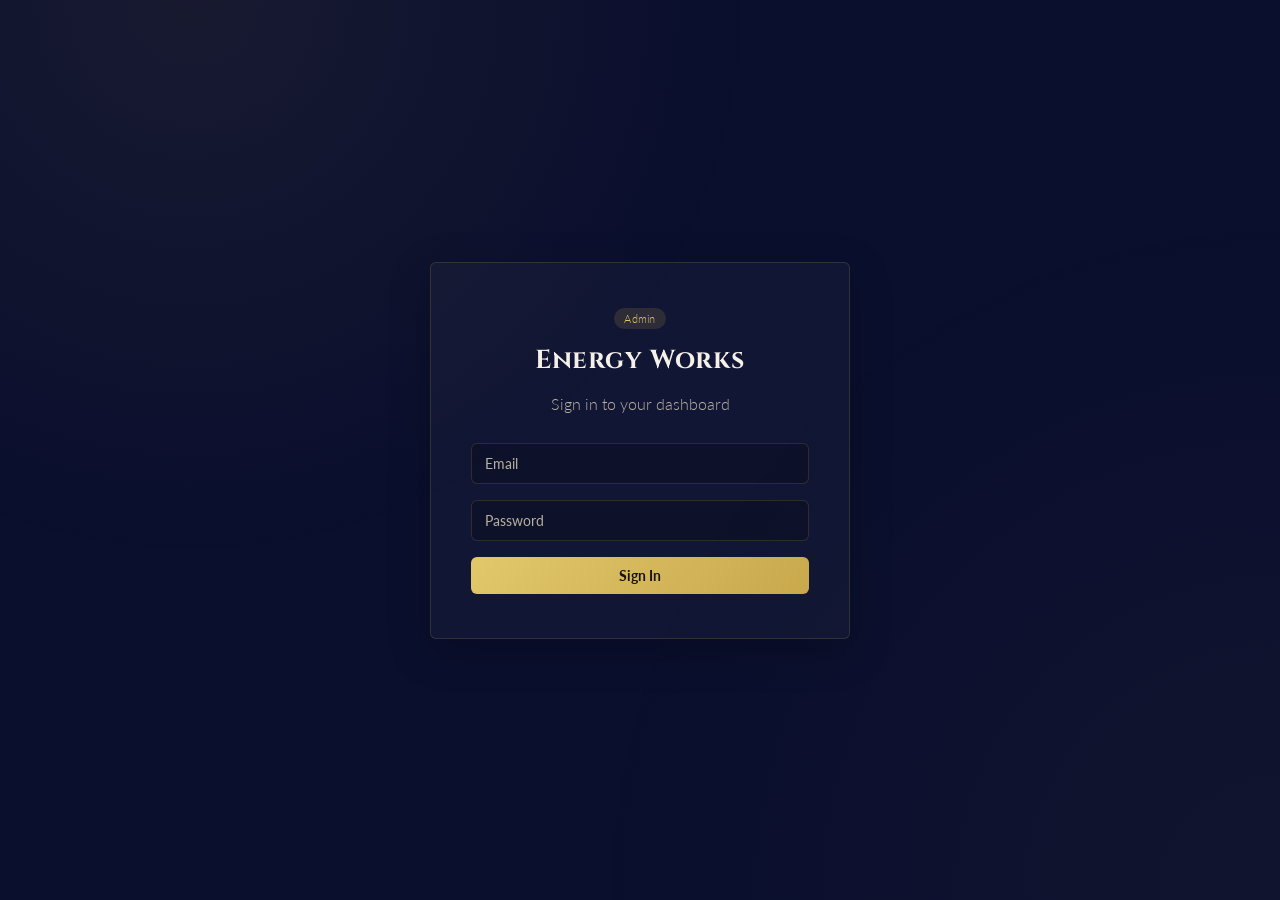
<file: admin.html>
<!doctype html>
<html lang="en">
<head>
  <meta charset="utf-8">
  <meta http-equiv="refresh" content="0; url=AdminHome.html">
  <title>Redirecting… — Energy Works Admin</title>
</head>
<body style="background:#0a0f2e;color:#f5f0e8;font-family:Arial,sans-serif;display:flex;align-items:center;justify-content:center;height:100vh">
  <p>Redirecting to <a href="AdminHome.html" style="color:#c9a84c">the dashboard</a>…</p>
</body>
</html>
</file>
<file: assets/admin-theme.css>
/* ==========================================================================
   Energy Works — Admin Theme
   Matches the public landing page: deep navy background, gold accents,
   Cinzel for display type, Lato for body copy.
   ========================================================================== */

:root{
  --navy-deep:   #0a0f2e;   /* page background */
  --navy-panel:  #0d1b4b;   /* sidebar / topbar / raised panels */
  --navy-glass:  rgba(255,255,255,0.03);
  --gold:        #c9a84c;
  --gold-light:  #e2c76b;
  --gold-line:   rgba(201,168,76,0.18);
  --gold-line-soft: rgba(201,168,76,0.08);
  --cream:       #f5f0e8;
  --muted:       #b8b0a0;
  --danger:      #f87171;
  --success:     #9be3ae;
  --pending:     #f6d78b;
  --radius:      6px;
  --sidebar-w:   260px;
}

*{ box-sizing: border-box; }

html, body{
  margin: 0;
  min-height: 100%;
  background: var(--navy-deep);
  color: var(--cream);
  font-family: 'Lato', Arial, sans-serif;
  font-weight: 300;
}

body{
  position: relative;
}

/* soft ambient glow, echoes the hero background on the landing page */
body::before{
  content: "";
  position: fixed;
  inset: 0;
  pointer-events: none;
  z-index: 0;
  background:
    radial-gradient(circle at 15% 0%, rgba(201,168,76,.07), transparent 40%),
    radial-gradient(circle at 100% 100%, rgba(201,168,76,.04), transparent 45%);
}

h1, h2, h3{
  font-family: 'Cinzel', Georgia, serif;
  font-weight: 700;
  letter-spacing: .02em;
  margin: 0;
}

a{ color: inherit; text-decoration: none; }
.muted{ color: var(--muted); }
.gold{ color: var(--gold-light); }

/* ---------- App shell ---------- */
.ew-app{
  position: relative;
  z-index: 1;
  min-height: 100vh;
  display: flex;
}

/* sidebar.js injects markup into this node — keep it out of the flex flow
   so the <aside> behaves as a direct flex child of .ew-app */
#ew-sidebar-root{
  display: contents;
}

/* ---------- Sidebar ---------- */
.ew-sidebar{
  width: var(--sidebar-w);
  flex-shrink: 0;
  background: var(--navy-panel);
  border-right: 1px solid var(--gold-line-soft);
  padding: 28px 20px;
  display: flex;
  flex-direction: column;
  position: sticky;
  top: 0;
  height: 100vh;
}

.ew-brand{
  color: var(--gold);
  font-family: 'Cinzel', Georgia, serif;
  font-weight: 700;
  font-size: 17px;
  letter-spacing: .04em;
  margin-bottom: 36px;
  display: flex;
  align-items: center;
  gap: 8px;
}

.ew-nav{
  display: flex;
  flex-direction: column;
  gap: 4px;
  flex: 1;
}

.ew-nav a{
  color: var(--muted);
  font-size: 14px;
  padding: 10px 12px;
  border-radius: var(--radius);
  border-left: 2px solid transparent;
  transition: background .15s ease, color .15s ease, border-color .15s ease;
}

.ew-nav a:hover{
  color: var(--cream);
  background: rgba(255,255,255,0.03);
}

.ew-nav a.active{
  color: var(--gold-light);
  background: rgba(201,168,76,.08);
  border-left-color: var(--gold);
}

.ew-sidebar-footer{
  border-top: 1px solid var(--gold-line-soft);
  padding-top: 16px;
  margin-top: 16px;
}

.ew-admin-email{
  font-size: 12px;
  color: var(--muted);
  margin-bottom: 10px;
  word-break: break-all;
}

.ew-logout{
  width: 100%;
  background: transparent;
  border: 1px solid var(--gold-line);
  color: var(--muted);
  padding: 9px 12px;
  border-radius: var(--radius);
  font-family: 'Lato', Arial, sans-serif;
  font-size: 13px;
  cursor: pointer;
  transition: border-color .15s ease, color .15s ease;
}

.ew-logout:hover{
  border-color: var(--gold);
  color: var(--gold-light);
}

/* mobile toggle button (hidden on desktop) */
.ew-menu-btn{
  display: none;
  position: fixed;
  top: 16px;
  left: 16px;
  z-index: 40;
  background: var(--navy-panel);
  border: 1px solid var(--gold-line);
  color: var(--gold-light);
  width: 40px;
  height: 40px;
  border-radius: var(--radius);
  font-size: 18px;
  cursor: pointer;
}

.ew-sidebar-backdrop{
  display: none;
}

/* ---------- Main content ---------- */
.ew-main{
  flex: 1;
  min-width: 0;
  padding: 40px 44px;
  position: relative;
  z-index: 1;
}

.ew-page-head{
  margin-bottom: 8px;
}

.ew-page-sub{
  color: var(--muted);
  margin: 8px 0 28px;
}

/* ---------- Cards / panels ---------- */
.ew-card{
  background: var(--navy-glass);
  border: 1px solid var(--gold-line);
  box-shadow: 0 12px 40px rgba(0,0,0,.25);
  border-radius: var(--radius);
  padding: 24px;
}

.ew-grid{ display: grid; gap: 20px; }
.ew-stats{ grid-template-columns: repeat(4, 1fr); }
.ew-cards{ grid-template-columns: repeat(4, 1fr); }

.ew-stat-label{
  font-size: 11px;
  text-transform: uppercase;
  letter-spacing: 2px;
  color: var(--muted);
  margin-bottom: 12px;
}

.ew-stat-value{
  font-family: 'Cinzel', Georgia, serif;
  font-size: 30px;
  color: var(--gold-light);
}

/* ---------- Forms ---------- */
input, select, textarea{
  width: 100%;
  background: rgba(0,0,0,0.2);
  border: 1px solid var(--gold-line);
  color: var(--cream);
  padding: 11px 13px;
  border-radius: var(--radius);
  outline: none;
  font-family: 'Lato', Arial, sans-serif;
  font-size: 14px;
}

input::placeholder{ color: var(--muted); }
input:focus, select:focus, textarea:focus{ border-color: var(--gold-light); }

label{ font-size: 13px; }

/* ---------- Buttons ---------- */
button, .btn{
  border: 0;
  border-radius: var(--radius);
  padding: 10px 18px;
  cursor: pointer;
  font-family: 'Lato', Arial, sans-serif;
  font-size: 14px;
  transition: opacity .15s ease, border-color .15s ease;
}

.btn-gold{
  background: linear-gradient(135deg, var(--gold-light), var(--gold));
  color: #17140d;
  font-weight: 700;
}
.btn-gold:hover{ opacity: .9; }

.btn-ghost{
  background: transparent;
  color: var(--cream);
  border: 1px solid var(--gold-line);
}
.btn-ghost:hover{ border-color: var(--gold-light); color: var(--gold-light); }

/* ---------- Tables ---------- */
table{ width: 100%; border-collapse: collapse; }
th, td{
  text-align: left;
  padding: 12px 10px;
  border-bottom: 1px solid var(--gold-line-soft);
}
th{
  font-size: 11px;
  letter-spacing: 1.5px;
  text-transform: uppercase;
  color: var(--muted);
  font-weight: 400;
}
td{ font-size: 14px; }
.right{ text-align: right; }

/* ---------- Badges ---------- */
.badge{
  display: inline-block;
  padding: 4px 10px;
  border-radius: 20px;
  background: rgba(201,168,76,.15);
  font-size: 11px;
  letter-spacing: .02em;
}
.badge.confirmed, .badge.paid{ color: var(--success); background: rgba(155,227,174,.12); }
.badge.cancelled{ color: var(--danger); background: rgba(248,113,113,.12); }
.badge.pending{ color: var(--pending); background: rgba(246,215,139,.12); }

/* ---------- Layout helpers ---------- */
.row{ display: flex; gap: 12px; align-items: center; }
.between{ justify-content: space-between; }
.wrap{ flex-wrap: wrap; }
.mb{ margin-bottom: 24px; }
.mb8{ margin-bottom: 8px; }
.mt{ margin-top: 20px; }
.table-wrap{ overflow: auto; }

/* ---------- Modal ---------- */
.modal{
  position: fixed; inset: 0;
  background: rgba(0,0,0,.75);
  display: flex; align-items: center; justify-content: center;
  padding: 24px;
  z-index: 50;
}
.modal-box{ max-width: 720px; width: 100%; padding: 24px; max-height: 80vh; overflow: auto; }

/* ---------- Responsive ---------- */
@media (max-width: 900px){
  .ew-stats, .ew-cards{ grid-template-columns: repeat(2, 1fr); }
}

@media (max-width: 860px){
  .ew-menu-btn{ display: block; }

  .ew-sidebar{
    position: fixed;
    left: 0; top: 0;
    transform: translateX(-100%);
    transition: transform .2s ease;
    z-index: 41;
    box-shadow: 20px 0 60px rgba(0,0,0,.4);
  }
  .ew-sidebar.open{ transform: translateX(0); }

  .ew-sidebar-backdrop{
    display: block;
    position: fixed; inset: 0;
    background: rgba(0,0,0,.5);
    z-index: 39;
    opacity: 0;
    pointer-events: none;
    transition: opacity .2s ease;
  }
  .ew-sidebar-backdrop.open{ opacity: 1; pointer-events: auto; }

  .ew-main{ padding: 84px 20px 40px; }
}

@media (max-width: 600px){
  .ew-stats, .ew-cards{ grid-template-columns: 1fr; }
  table{ min-width: 760px; }
}
</file>
